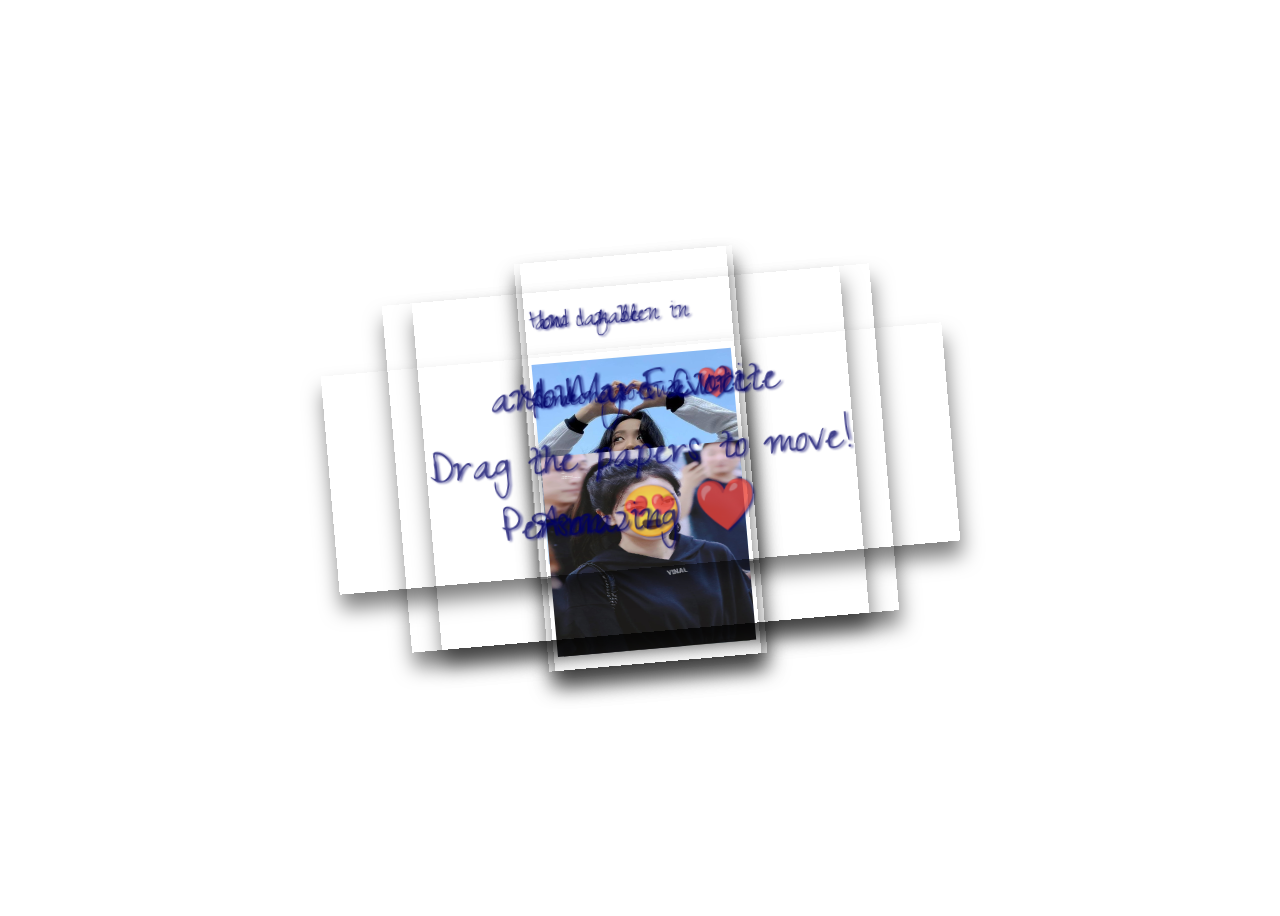
<file: gallery/index.html>
<!DOCTYPE html>
<html lang="en" >
<head>
  <meta charset="UTF-8">
  <title>GALLERY ❤️</title>
  <link rel='stylesheet' href='https://fonts.googleapis.com/css2?family=Short+Stack&amp;family=Homemade+Apple&amp;display=swap'><link rel="stylesheet" href="./style.css">

</head>
<body>
<div class="paper heart">

</div>

  
<div class="paper image">
  <p> and I fallen in</p>
    <p>Love with You 😍 </p>
   <img src="gimages/1.jpeg" />
</div>

<div class="paper image">
  <p</p>
  <img src="gimages/2.jpeg" />
</div>

<div class="paper image">
  <p>How can be </p>
   <p> someone so cute ❤️ </p>

  <img src="gimages/3.jpg" />
</div>



<div class="paper red">
<p class="p1"> and My Favorite</p>
<p class="p2">Person 😍</p>
</div>

<div class="paper">
<p class="p1">You are Cute </p>
  <p class="p1">Amazing <span style="color: red !important;">❤️</span></p>
</div>

<div class="paper">
<p class="p1">Drag the papers to move!</p>
</div>
<!-- partial -->
  <script  src="./script.js"></script>

</body>
</html>
</file>
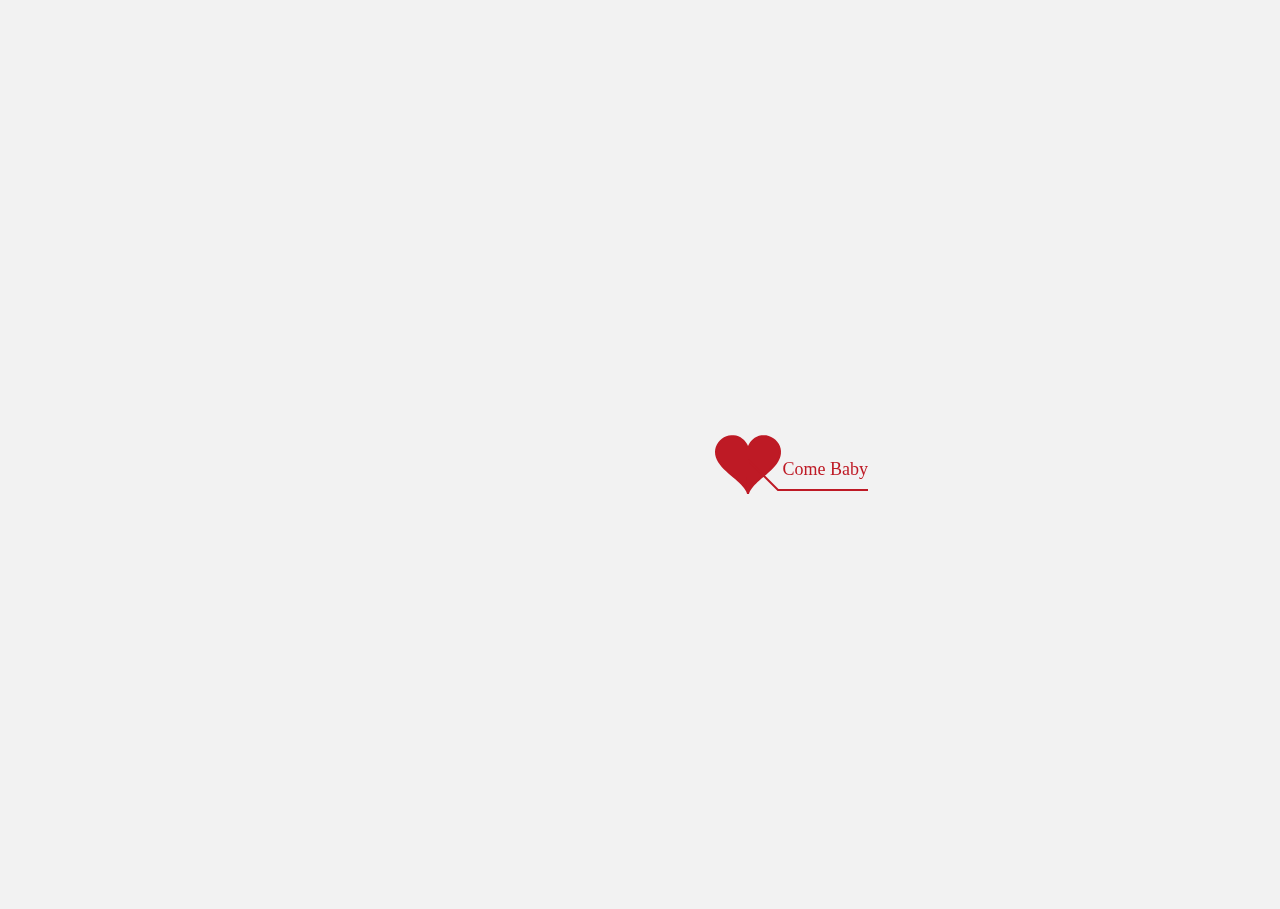
<file: love_for_your_lover-master/index.html>
﻿<!DOCTYPE html PUBLIC "-//W3C//DTD XHTML 1.0 Strict//EN" "http://www.w3.org/TR/xhtml1/DTD/xhtml1-strict.dtd">
<html xml:lang="en" xmlns="http://www.w3.org/1999/xhtml">
<head>
    <meta http-equiv="Content-Type" content="text/html; charset=UTF-8">
    <title>Web Page Title</title>	    
    <link type="text/css" rel="stylesheet" href="./file/default.css">
    <script type="text/javascript" src="./file/jquery.min.js"></script>
    <script type="text/javascript" src="./file/jscex.min.js"></script>
    <script type="text/javascript" src="./file/jscex-parser.js"></script>
    <script type="text/javascript" src="./file/jscex-jit.js"></script>
    <script type="text/javascript" src="./file/jscex-builderbase.min.js"></script>
    <script type="text/javascript" src="./file/jscex-async.min.js"></script>
    <script type="text/javascript" src="./file/jscex-async-powerpack.min.js"></script>
    <script type="text/javascript" src="./file/functions.js" charset="utf-8"></script>
    <script type="text/javascript" src="./file/love.js" charset="utf-8"></script>
    <style type="text/css">
    </style>
</head>
<body>
    <div id="main">
        <div id="error">This page is created using HTML5, and your current browser may not display it correctly. Please switch to Google (<a href="http://www.google.cn/chrome/intl/zh-CN/landing_chrome.html?hl=zh-CN&brand=CHMI">Chrome</a>) or Firefox (<a href="http://firefox.com.cn/download/">Firefox</a>), or use the latest version of other browsers.</div>
        <!-- <audio autoplay="autoplay" height="100" width="100"> -->
        <!-- <source src="renxi.mp3" type="audio/mp3" /> -->
        <!-- <embed height="100" width="100" src="renxi.mp3" /> -->
        <!-- </audio> -->
        <div id="wrap">
            <div id="text">
                <div id="code">
                    <font color="#FF0000">
                        <span class="say">Nickname</span><br>
                        <span class="say">First line</span><br>
                        <span class="say">Heartless placeholder</span><br>
                        <span class="say">Heartless placeholder</span><br>
                        <span class="say">Heartless placeholder</span><br>
                        <span class="say">Heartless placeholder</span><br>
                        <span class="say">Heartless placeholder</span><br>
                        <span class="say">Heartless placeholder</span><br>
                        <span class="say">Heartless placeholder</span><br>
                        <span class="say">Heartless placeholder</span><br>
                        <span class="say">Heartless placeholder</span><br>
                        <span class="say">Last line</span><br>
                        <span class="say"><span class="space"></span>--Signature</span>
                    </font>
                    <br />
                    <br />
                </div>
            </div>
            <div id="clock-box">
                <span class="STYLE1"></span>
                <font color="#33CC00">Dear, I like you</font>
                <span class="STYLE1">It's already...</span>
                <div id="clock"></div>
            </div>
            <canvas id="canvas" width="1100" height="680"></canvas>
    </div>

    <script>
    (function(){
        var canvas = $('#canvas');

        if (!canvas[0].getContext) {
            $("#error").show();
            return false;
        }

        var width = canvas.width();
        var height = canvas.height();        
        canvas.attr("width", width);
        canvas.attr("height", height);
        var opts = {
            seed: {
                x: width / 2 - 20,
                color: "rgb(190, 26, 37)",
                scale: 2
            },
            branch: [
                [535, 680, 570, 250, 500, 200, 30, 100, [
                    [540, 500, 455, 417, 340, 400, 13, 100, [
                        [450, 435, 434, 430, 394, 395, 2, 40]
                    ]],
                    [550, 445, 600, 356, 680, 345, 12, 100, [
                        [578, 400, 648, 409, 661, 426, 3, 80]
                    ]],
                    [539, 281, 537, 248, 534, 217, 3, 40],
                    [546, 397, 413, 247, 328, 244, 9, 80, [
                        [427, 286, 383, 253, 371, 205, 2, 40],
                        [498, 345, 435, 315, 395, 330, 4, 60]
                    ]],
                    [546, 357, 608, 252, 678, 221, 6, 100, [
                        [590, 293, 646, 277, 648, 271, 2, 80]
                    ]]
                ]] 
            ],
            bloom: {
                num: 700,
                width: 1080,
                height: 650,
            },
            footer: {
                width: 1200,
                height: 5,
                speed: 10,
            }
        }

        var tree = new Tree(canvas[0], width, height, opts);
        var seed = tree.seed;
        var foot = tree.footer;
        var hold = 1;

        canvas.click(function(e) {
            var offset = canvas.offset(), x, y;
            x = e.pageX - offset.left;
            y = e.pageY - offset.top;
            if (seed.hover(x, y)) {
                hold = 0; 
                canvas.unbind("click");
                canvas.unbind("mousemove");
                canvas.removeClass('hand');
            }
        }).mousemove(function(e){
            var offset = canvas.offset(), x, y;
            x = e.pageX - offset.left;
            y = e.pageY - offset.top;
            canvas.toggleClass('hand', seed.hover(x, y));
        });

        var seedAnimate = eval(Jscex.compile("async", function () {
            seed.draw();
            while (hold) {
                $await(Jscex.Async.sleep(10));
            }
            while (seed.canScale()) {
                seed.scale(0.95);
                $await(Jscex.Async.sleep(10));
            }
            while (seed.canMove()) {
                seed.move(0, 2);
                foot.draw();
                $await(Jscex.Async.sleep(10));
            }
        }));

        var growAnimate = eval(Jscex.compile("async", function () {
            do {
                tree.grow();
                $await(Jscex.Async.sleep(10));
            } while (tree.canGrow());
        }));

        var flowAnimate = eval(Jscex.compile("async", function () {
            do {
                tree.flower(2);
                $await(Jscex.Async.sleep(10));
            } while (tree.canFlower());
        }));

        var moveAnimate = eval(Jscex.compile("async", function () {
            tree.snapshot("p1", 240, 0, 610, 680);
            while (tree.move("p1", 500, 0)) {
                foot.draw();
                $await(Jscex.Async.sleep(10));
            }
            foot.draw();
            tree.snapshot("p2", 500, 0, 610, 680);

            // There might be a flicker, not happy with this, (＞﹏＜)
            canvas.parent().css("background", "url(" + tree.toDataURL('image/png') + ")");
            canvas.css("background", "#ffe");
            $await(Jscex.Async.sleep(300));
            canvas.css("background", "none");
        }));

        var jumpAnimate = eval(Jscex.compile("async", function () {
            var ctx = tree.ctx;
            while (true) {
                tree.ctx.clearRect(0, 0, width, height);
                tree.jump();
                foot.draw();
                $await(Jscex.Async.sleep(25));
            }
        }));

        var textAnimate = eval(Jscex.compile("async", function () {
            var together = new Date();
            together.setFullYear(2021, 12, 22);  // Set the date (Year, Month, Day)
            together.setHours(20);              // Set the hours
            together.setMinutes(0);             // Set the minutes
            together.setSeconds(0);             // Set the seconds (first digit)
            together.setMilliseconds(2);        // Set the seconds (second digit)

            $("#code").show().typewriter();
            $("#clock-box").fadeIn(500);
            while (true) {
                timeElapse(together);
                $await(Jscex.Async.sleep(1000));
            }
        }));

        var runAsync = eval(Jscex.compile("async", function () {
            $await(seedAnimate());
            $await(growAnimate());
            $await(flowAnimate());
            $await(moveAnimate());

            textAnimate().start();

            $await(jumpAnimate());
        }));

        runAsync().start();
    })();
    </script>
    
<style type="text/css">
    body {
        margin: 0;
        padding: 0;
    }

    #main {
        display: flex;
        flex-direction: column;
        align-items: center;
        justify-content: center;
        height: 101vh;
        background: #f2f2f2;
    }

    #error {
        text-align: center;
        padding: 10px;
        background: #ff9999;
    }

    #wrap {
        text-align: center;
    }

    #text {
        margin-bottom: 20px;
    }

    #code {
        font-family: 'Courier New', monospace;
        font-size: 20px;
    }

    #clock-box {
        font-family: Arial, sans-serif;
        font-size: 18px;
    }

    #canvas {
        max-width: 100%;
        height: auto;
    }

    @media screen and (max-width: 768px) {
        #code {
            font-size: 14px;
        }
    }

    @media screen and (max-width: 480px) {
        #code {
            font-size: 12px;
        }

        #clock-box {
            font-size: 16px;
        }
    }
    </style>
</body>
</html>
</file>
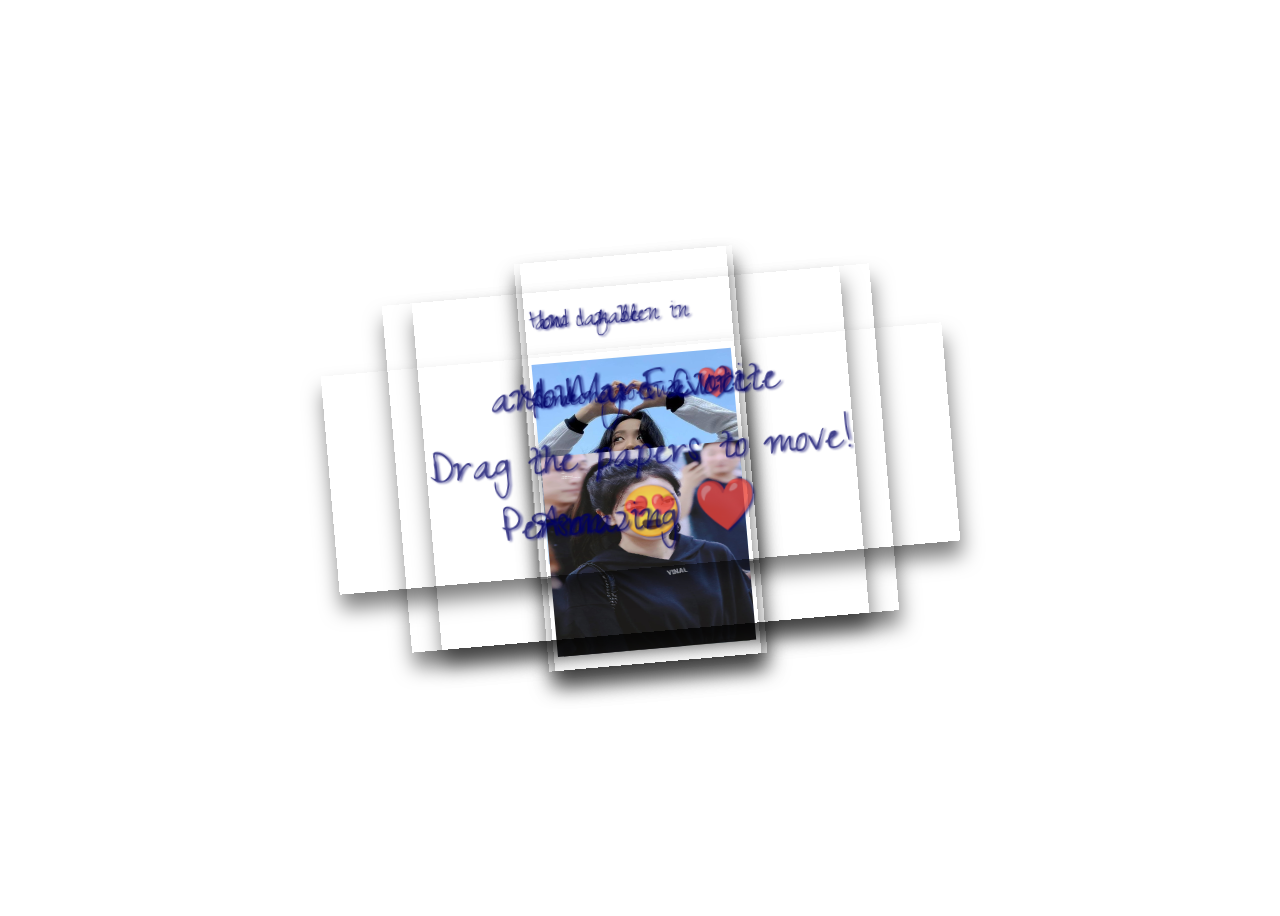
<file: love_for_your_lover-master/gallery/index.html>
<!DOCTYPE html>
<html lang="en" >
<head>
  <meta charset="UTF-8">
  <title>GALLERY ❤️</title>
  <link rel='stylesheet' href='https://fonts.googleapis.com/css2?family=Short+Stack&amp;family=Homemade+Apple&amp;display=swap'><link rel="stylesheet" href="./style.css">

</head>
<body>
<div class="paper heart">

</div>

  
<div class="paper image">
  <p> and I fallen in</p>
    <p>Love with You 😍 </p>
   <img src="gimages/1.jpeg" />
</div>

<div class="paper image">
  <p</p>
  <img src="gimages/2.jpeg" />
</div>

<div class="paper image">
  <p>How can be </p>
   <p> someone so cute ❤️ </p>

  <img src="gimages/3.jpg" />
</div>



<div class="paper red">
<p class="p1"> and My Favorite</p>
<p class="p2">Person 😍</p>
</div>

<div class="paper">
<p class="p1">You are Cute </p>
  <p class="p1">Amazing <span style="color: red !important;">❤️</span></p>
</div>

<div class="paper">
<p class="p1">Drag the papers to move!</p>
</div>
<!-- partial -->
  <script  src="./script.js"></script>
  <script  src="./mobile.js"></script>

</body>
</html>
</file>
<file: gallery/style.css>
@import url('https://fonts.googleapis.com/css2?family=Zeyada&display=swap');




body {
  height: 100vh;
  display: flex;
  align-items: center;
  justify-content: center;

  background-size: 1000px;
  background-image: url("https://www.psdgraphics.com/wp-content/uploads/2022/01/white-math-paper-texture.jpg");
  background-position: center center;
}

.paper {
  background-image: url("https://i0.wp.com/textures.world/wp-content/uploads/2018/10/2-Millimeter-Paper-Background-copy.jpg?ssl=1");
  background-size: 500px;
  background-position: center center;
  padding: 20px 100px;
/*  min-width: 800px; */
  
  transform: rotateZ(-5deg);
  box-shadow: 1px 15px 20px 0px rgba(0,0,0,0.5);
  
  position: absolute;
}

.paper.heart {
  position: relative;
  width: 200px;
  height: 200px;
  padding: 0;
  border-radius: 50%;
}

.paper.image {
  padding: 10px;
}
.paper.image p {
  font-size: 30px;
}

img {
  max-height: 200px;
  width: 100%;
  user-select: none;
}

.paper.heart::after {
  content: "";
  background-image: url('https://cdn.pixabay.com/photo/2016/03/31/19/25/cartoon-1294994__340.png');
  width: 100%;
  height: 100%;
  position: absolute;
  top: 0;
  left: 0;
  background-size: 150px;
  background-position: center center;
  background-repeat: no-repeat;
  opacity: 0.6;
}

p {
  font-family: 'Zeyada';
  font-size: 50px;
  color: rgb(0,0,100);
  opacity: 0.75;
  user-select: none;
  filter: drop-shadow(2px 1.5px 1px rgba(0,0,105,0.9));
}
</file>
<file: love_for_your_lover-master/file/default.css>
body{margin:0;padding:0;background:#ffe;font-size:14px;font-family:'微软雅黑','宋体',sans-serif;color:#231F20;overflow:auto}
a {color:#000;font-size:14px;}
#main{width:120%;
align-items: center;}
#wrap{position:relative;margin:0 auto;width:1100px;height:680px;margin-top:10px;}
#text{width:272px;
height:560px;
left: 150px;
top:80px;position:absolute;
}
#code{display:none;font: size 20px;}
#clock-box {position:absolute;left:60px;top:550px;font-size:28px;display:none;}
#clock-box a {font-size:28px;text-decoration:none;}
#clock{margin-left:48px;}
#clock .digit {font-size:64px;}
#canvas{margin:0 auto;width:1100px;height:680px;}
#error{margin:0 auto;text-align:center;margin-top:60px;display:none;}
.hand{cursor:pointer;}
.say{margin-left:5px;}
.space{margin-right:150px;}
</file>
<file: love_for_your_lover-master/gallery/style.css>
@import url('https://fonts.googleapis.com/css2?family=Zeyada&display=swap');




body {
  height: 100vh;
  display: flex;
  align-items: center;
  justify-content: center;

  background-size: 1000px;
  background-image: url("https://www.psdgraphics.com/wp-content/uploads/2022/01/white-math-paper-texture.jpg");
  background-position: center center;
}

.paper {
  background-image: url("https://i0.wp.com/textures.world/wp-content/uploads/2018/10/2-Millimeter-Paper-Background-copy.jpg?ssl=1");
  background-size: 500px;
  background-position: center center;
  padding: 20px 100px;
/*  min-width: 800px; */
  
  transform: rotateZ(-5deg);
  box-shadow: 1px 15px 20px 0px rgba(0,0,0,0.5);
  
  position: absolute;
}

.paper.heart {
  position: relative;
  width: 200px;
  height: 200px;
  padding: 0;
  border-radius: 50%;
}

.paper.image {
  padding: 10px;
}
.paper.image p {
  font-size: 30px;
}

img {
  max-height: 200px;
  width: 100%;
  user-select: none;
}

.paper.heart::after {
  content: "";
  background-image: url('https://cdn.pixabay.com/photo/2016/03/31/19/25/cartoon-1294994__340.png');
  width: 100%;
  height: 100%;
  position: absolute;
  top: 0;
  left: 0;
  background-size: 150px;
  background-position: center center;
  background-repeat: no-repeat;
  opacity: 0.6;
}

p {
  font-family: 'Zeyada';
  font-size: 50px;
  color: rgb(0,0,100);
  opacity: 0.75;
  user-select: none;
  filter: drop-shadow(2px 1.5px 1px rgba(0,0,105,0.9));
}
</file>
